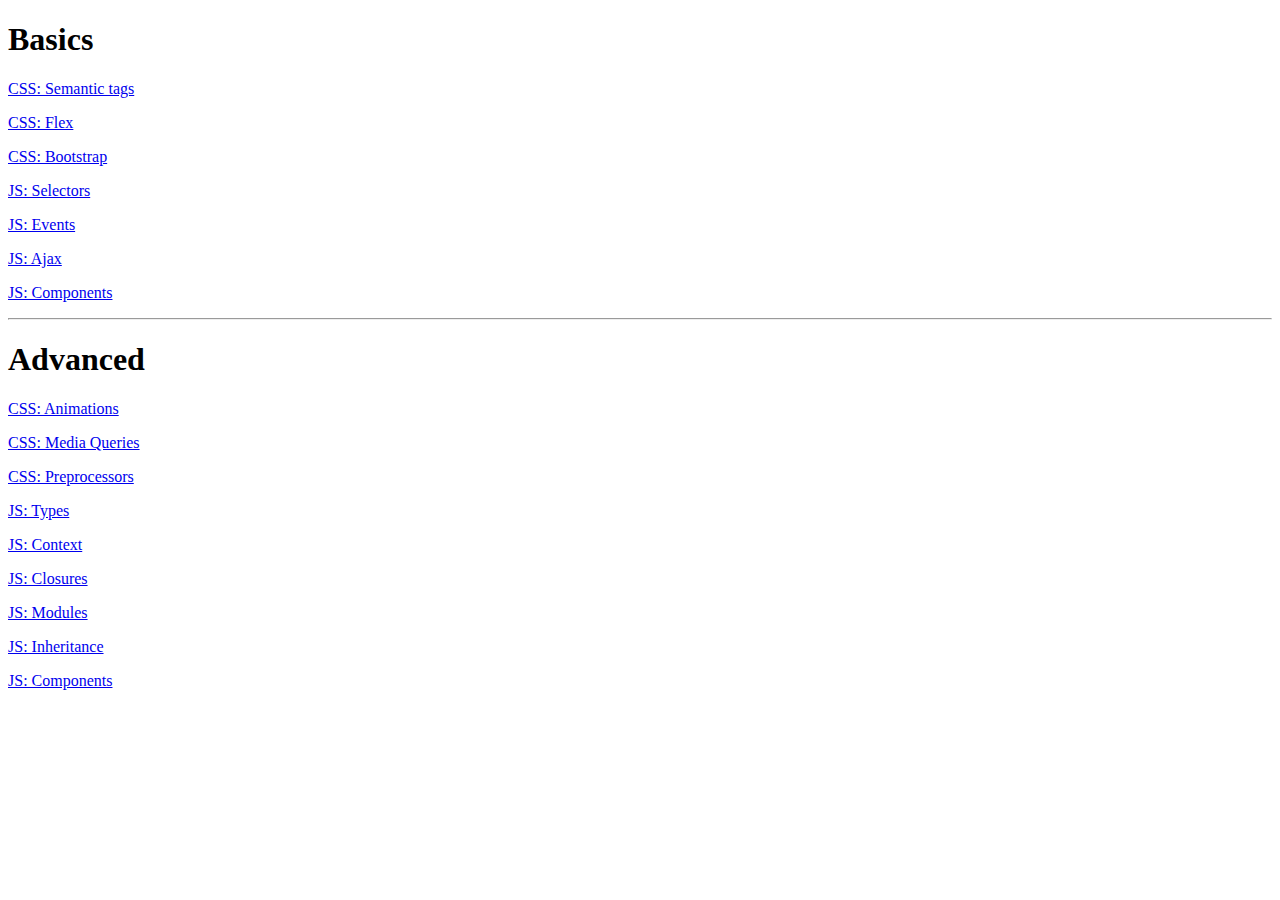
<file: index.html>
<!DOCTYPE html>
<html>
<head>
    <title>Javascript</title>
</head>
<body>
    <h1>Basics</h1>

    <p><a href="basics/semantic/index.html">CSS: Semantic tags</a></p>
    <p><a href="basics/flex/index.html">CSS: Flex</a></p>
    <p><a href="basics/bootstrap/index.html">CSS: Bootstrap</a></p>
    <p><a href="basics/selectors/index.html">JS: Selectors</a></p>
    <p><a href="basics/events/index.html">JS: Events</a></p>
    <p><a href="basics/ajax/index.html">JS: Ajax</a></p>
    <p><a href="basics/modal/index.html">JS: Components</a></p>
    <hr>

    <h1>Advanced</h1>
    <p><a href="advanced/css-transitions/index.html">CSS: Animations</a></p>
    <p><a href="advanced/media-queries/index.html">CSS: Media Queries</a></p>
    <p><a href="advanced/preprocessors/index.html">CSS: Preprocessors</a></p>
    <p><a href="advanced/types/index.html">JS: Types</a></p>
    <p><a href="advanced/context/index.html">JS: Context</a></p>
    <p><a href="advanced/closures/index.html">JS: Closures</a></p>
    <p><a href="advanced/modules/index.html">JS: Modules</a></p>
    <p><a href="advanced/inheritance/index.html">JS: Inheritance</a></p>
    <p><a href="advanced/actioning/index.html">JS: Components</a></p>

</body>
</html>
</file>
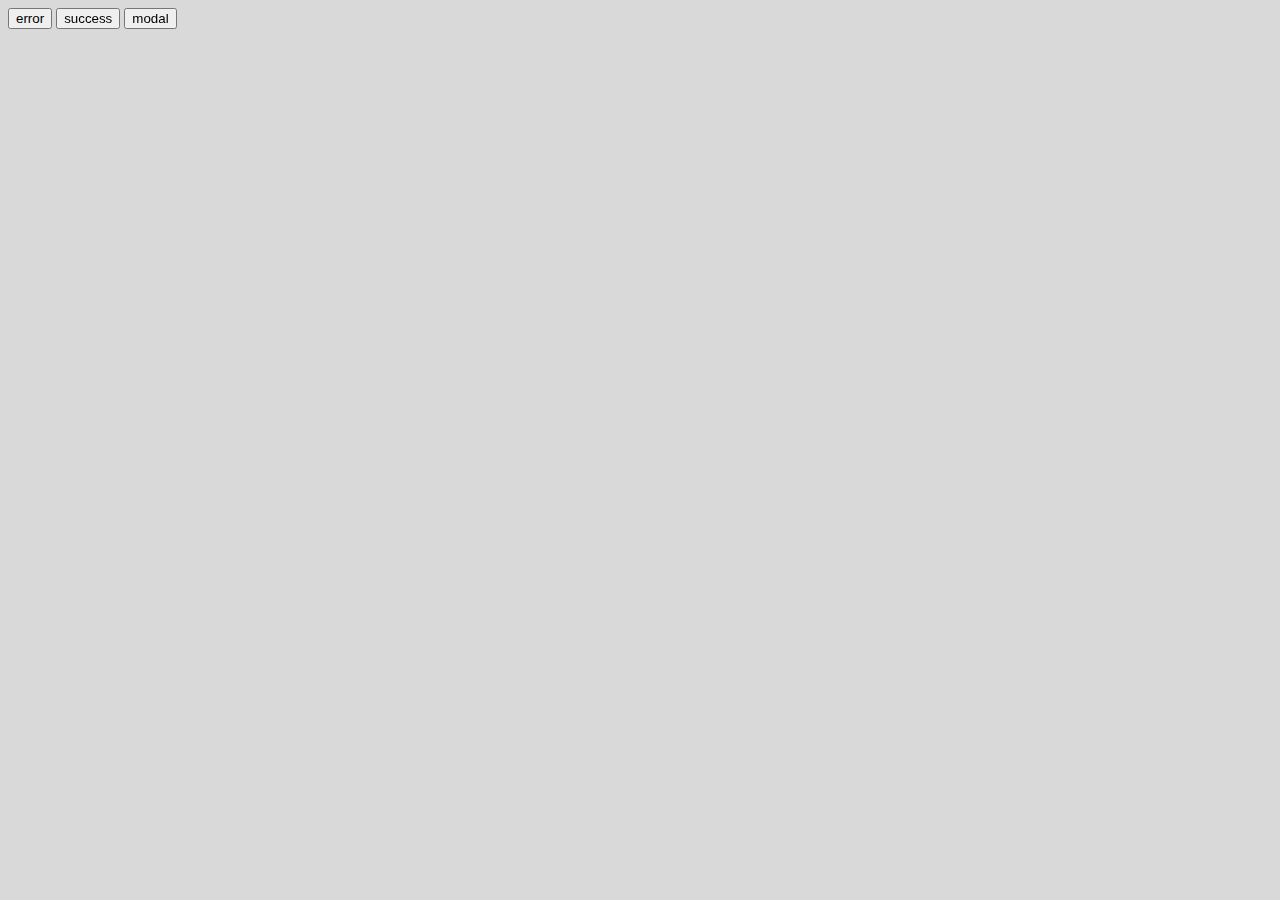
<file: advanced/actioning/index.html>
<!DOCTYPE html>
<html>
<head>
    <link rel="stylesheet" type="text/css" href="style/main.css">
    <script type="application/javascript" src="js/utils.js"></script>
    <script type="application/javascript" src="js/rpComponent.js"></script>
    <script type="application/javascript" src="js/error.js"></script>
    <script type="application/javascript" src="js/success.js"></script>
    <script type="application/javascript" src="js/modal.js"></script>
    <title>Getting everything together</title>
</head>

<body>
    <div class="component modal"></div>
    <div class="component success"></div>
    <div class="component error"></div>


    <!--<div class="rp-modal">-->
        <!--<h2>Modal Window</h2>-->
        <!--<p>Lorem ipsum...</p>-->
    <!--</div>-->

    <input type="button" value="error" id="error">
    <input type="button" value="success" id="success">
    <input type="button" value="modal" id="modal">
    <script>
        var error = new itechart.error(".component.error"),
            success = new itechart.success(".component.success"),
            modal = new itechart.modal(".component.modal", "header", "do you really confirm the action?", function(){
                alert("confirmed!");
                modal.hide(true);
            });

        document.getElementById("error").onclick = function(){
            error.flash("error", "important message, describing the essence of the issue");
        };

        document.getElementById("success").onclick = function(){
            success.flash("success", "cheerful message, congratulating you with success");
        };

        document.getElementById("modal").onclick = function(){
            modal.show();
        };
    </script>
</body>
</html>
</file>
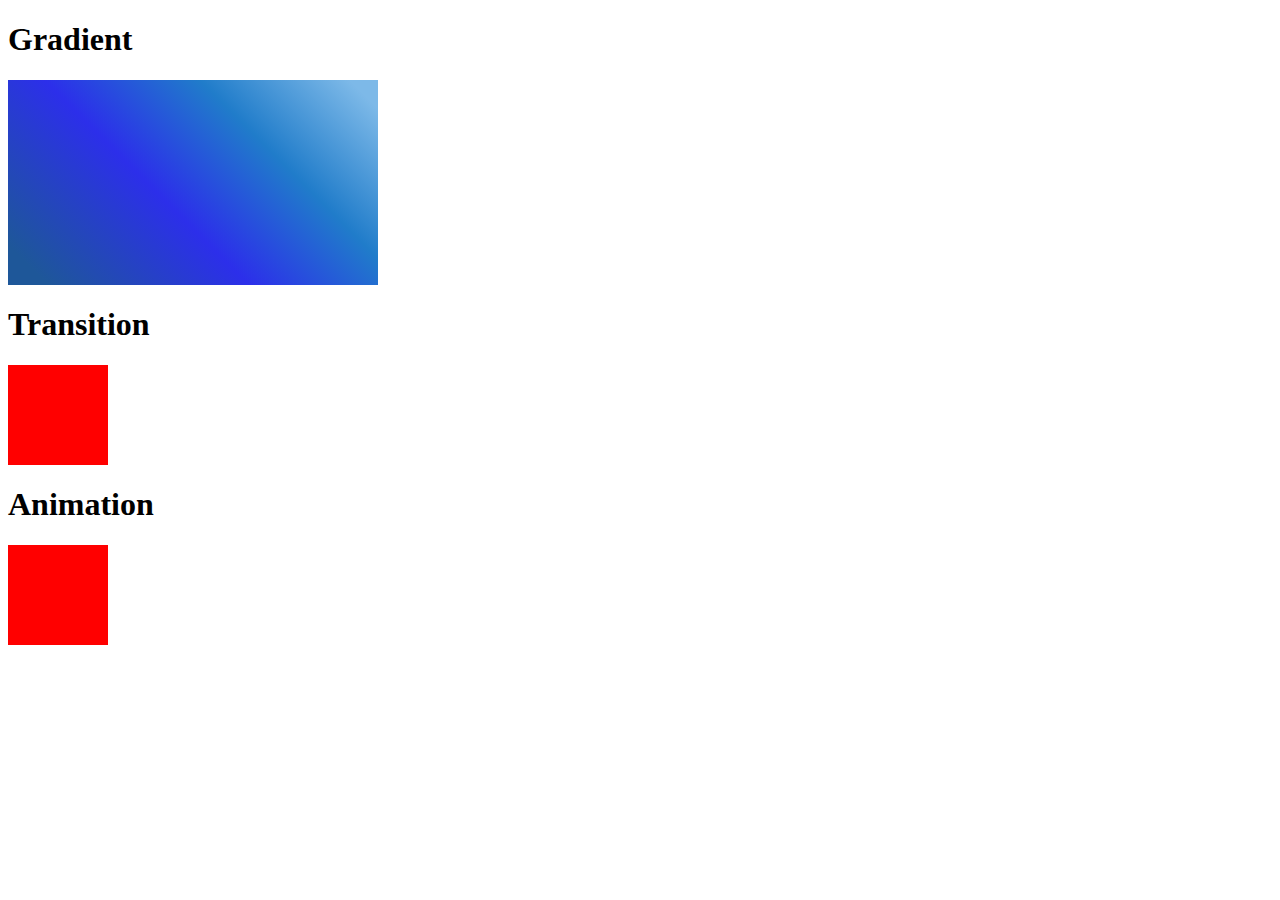
<file: advanced/css-transitions/index.html>
<!DOCTYPE html>
<html lang="en">
<head>
    <meta charset="UTF-8">
    <title>Css 3 Animations</title>
    <link rel="stylesheet" href="styles/main.css">
</head>

<body>
    <h1>Gradient</h1>
    <div class="gradient"></div>
    <h1>Transition</h1>
    <div class="transition"></div>
    <h1>Animation</h1>
    <div class="animation"></div>
</body>

</html>
</file>
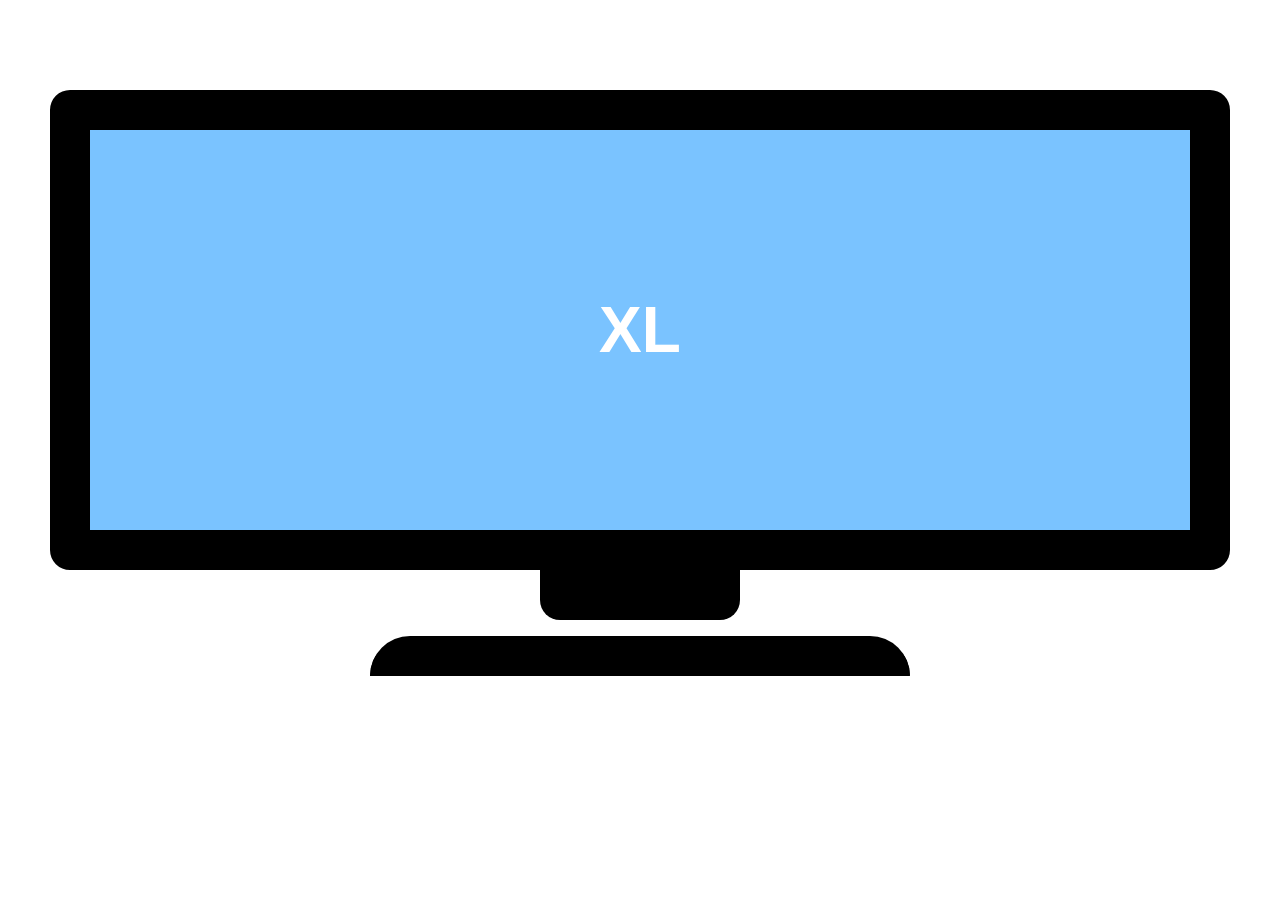
<file: advanced/media-queries/index.html>
<!DOCTYPE html>
<html lang="en">
<head>
    <meta charset="UTF-8">
    <title>Title</title>
    <link rel="stylesheet" href="styles/main.css">
</head>
<body>

    <div class="display">
        <div class="text"></div>
    </div>

    <div class="step"></div>

    <div class="stand">
        <div class="decorative"></div>
    </div>

</body>
</html>
</file>
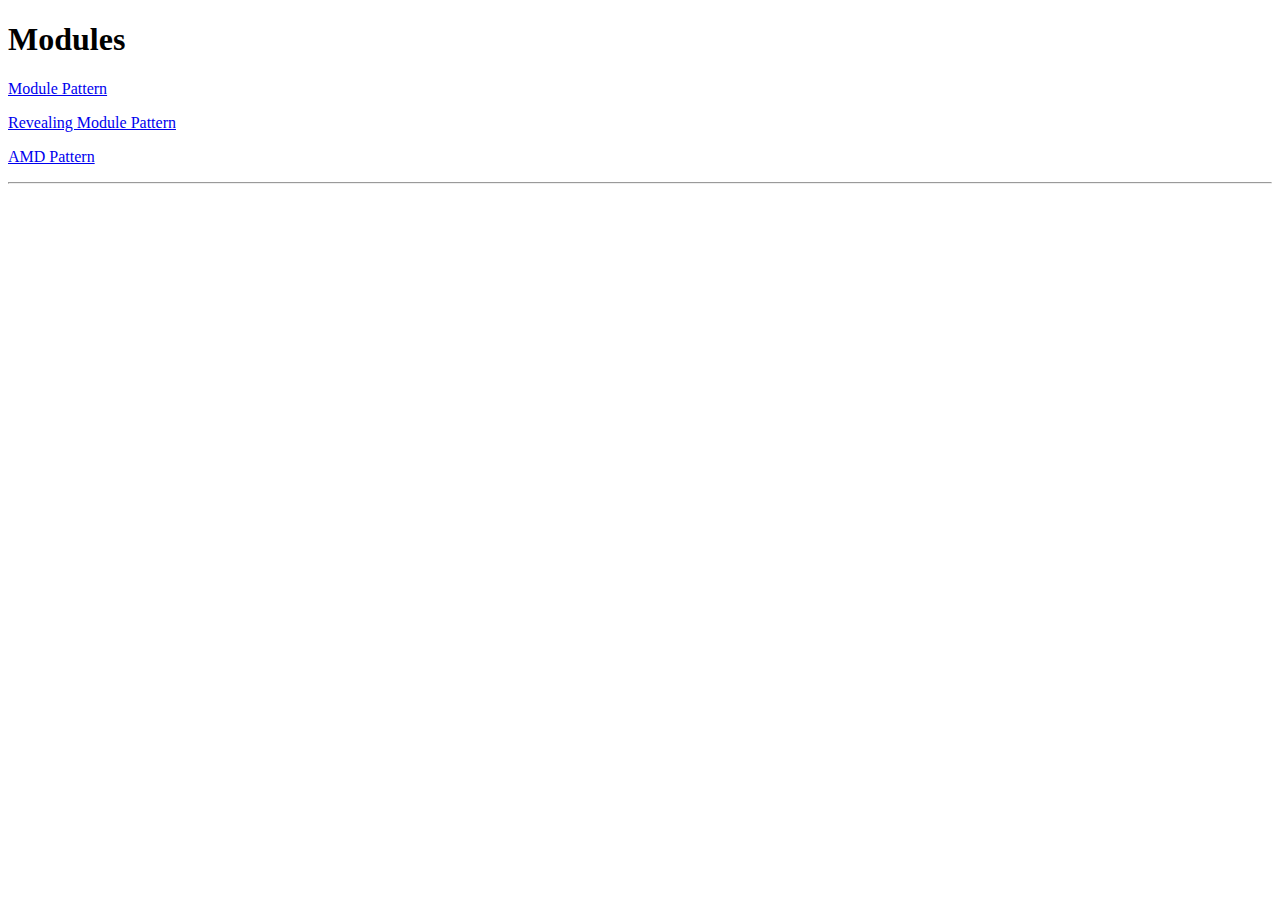
<file: advanced/modules/index.html>
<!DOCTYPE html>
<html lang="en">
<head>
    <meta charset="UTF-8">
    <title>Modules</title>
</head>
<body>
<h1>Modules</h1>

<p><a href="module/index.html">Module Pattern</a></p>
<p><a href="revealing/index.html">Revealing Module Pattern</a></p>
<p><a href="amd/index.html">AMD Pattern</a></p>
<hr>
</body>
</html>
</file>
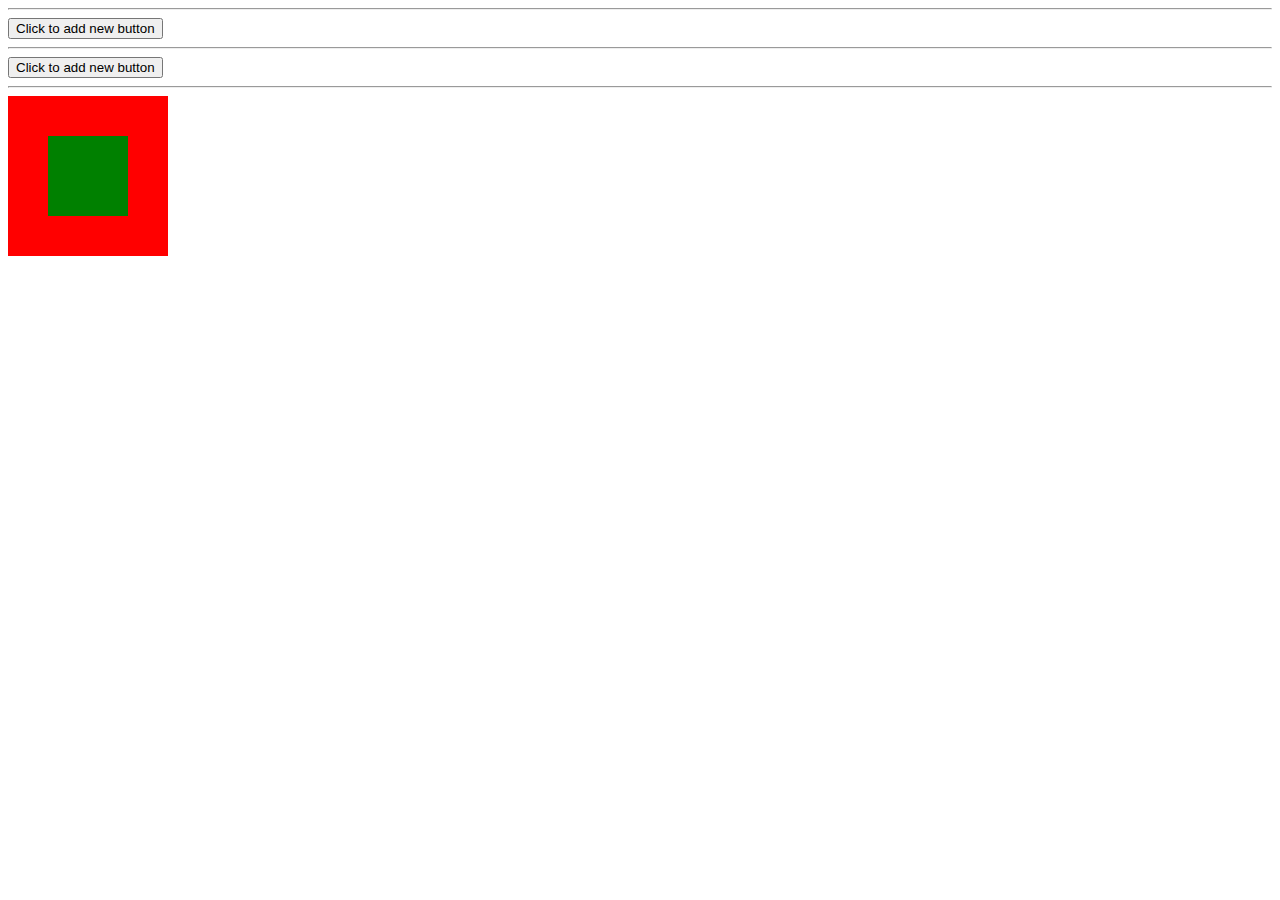
<file: basics/events/index.html>
<!DOCTYPE html>
<html>
<head>
    <title>Selectors</title>
    <script src="js/events.js"></script>
</head>

<body>
	
	<hr>
	<div class="rpContainer1">
		<button class="rpButton">Click to add new button</button>
	</div>
	<hr>
	<div class="rpContainer2">
		<button class="rpButton">Click to add new button</button>
	</div>
	<hr>

    <div style="padding: 40px; background: red; width: 80px;" class="rpContainer3">
        <div style="padding: 40px; background: green" class="rpContainer4"></div>
    </div>

</body>
</html>
</file>
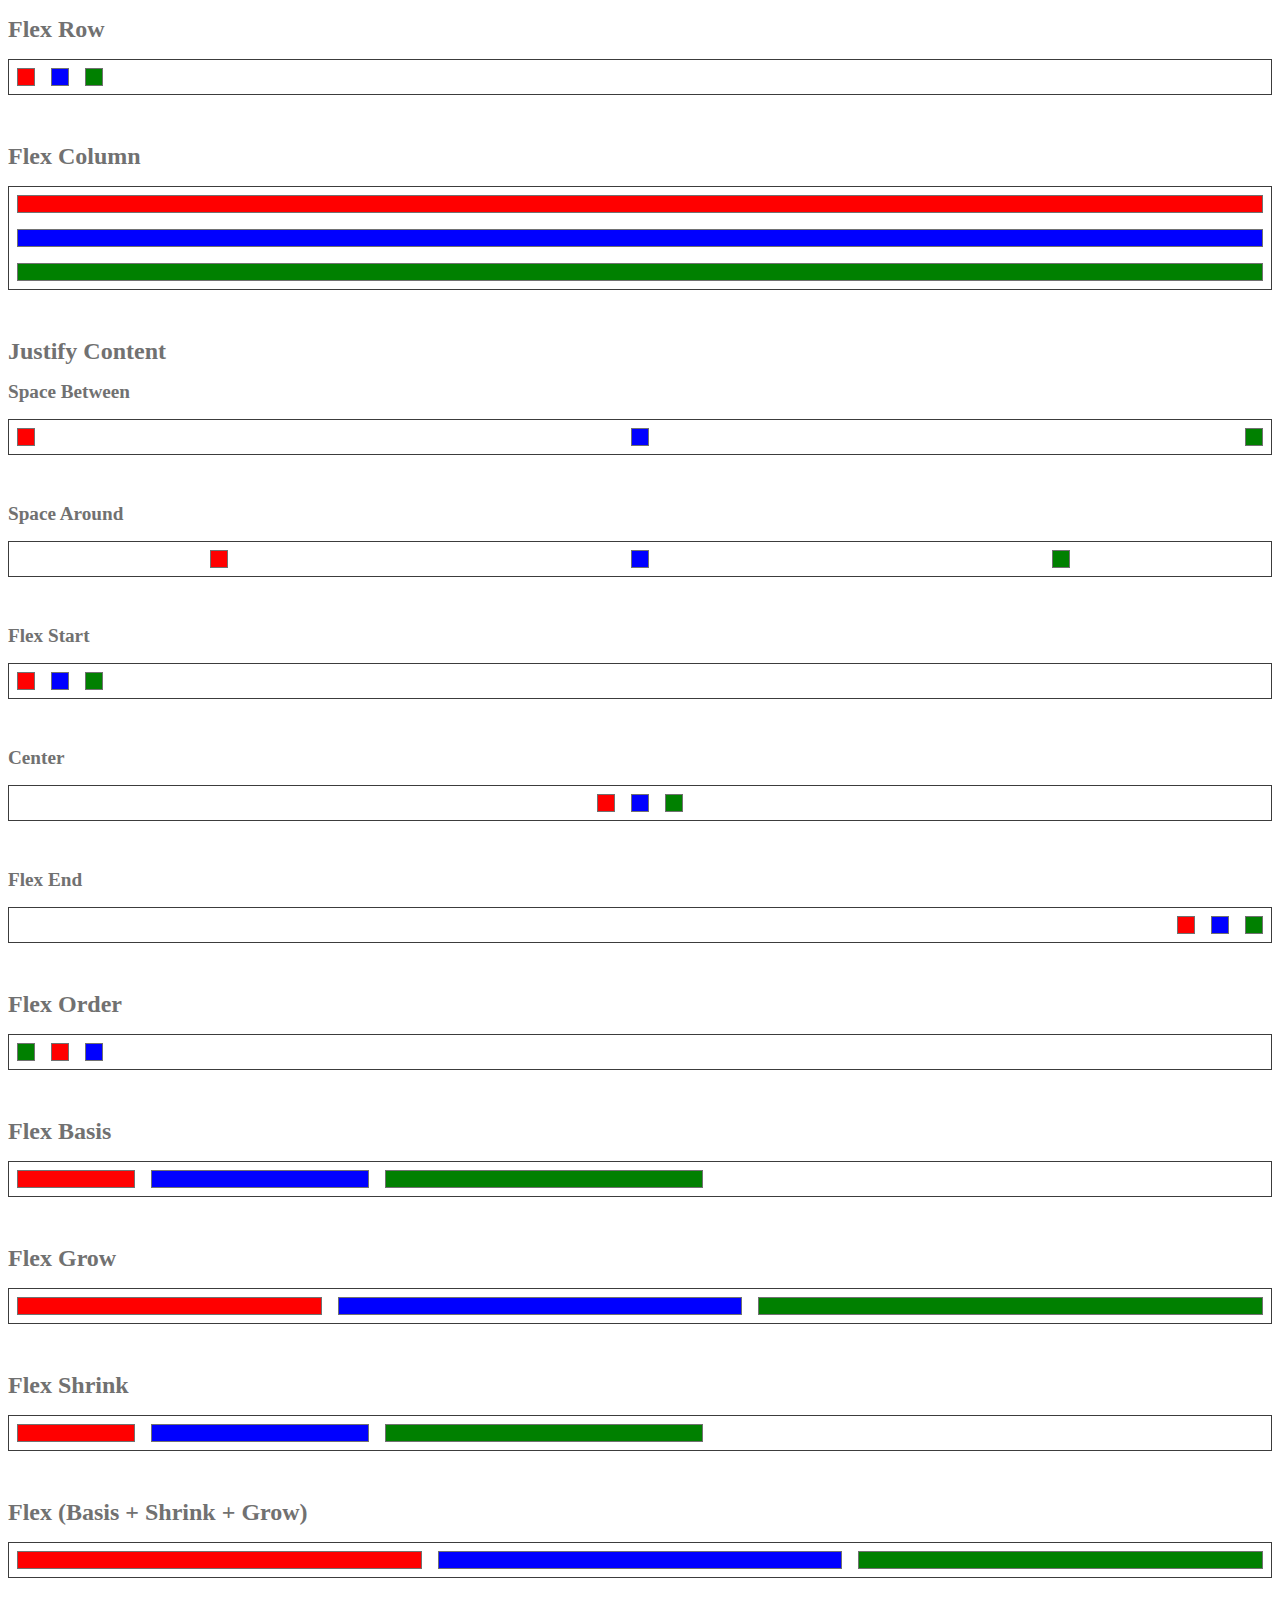
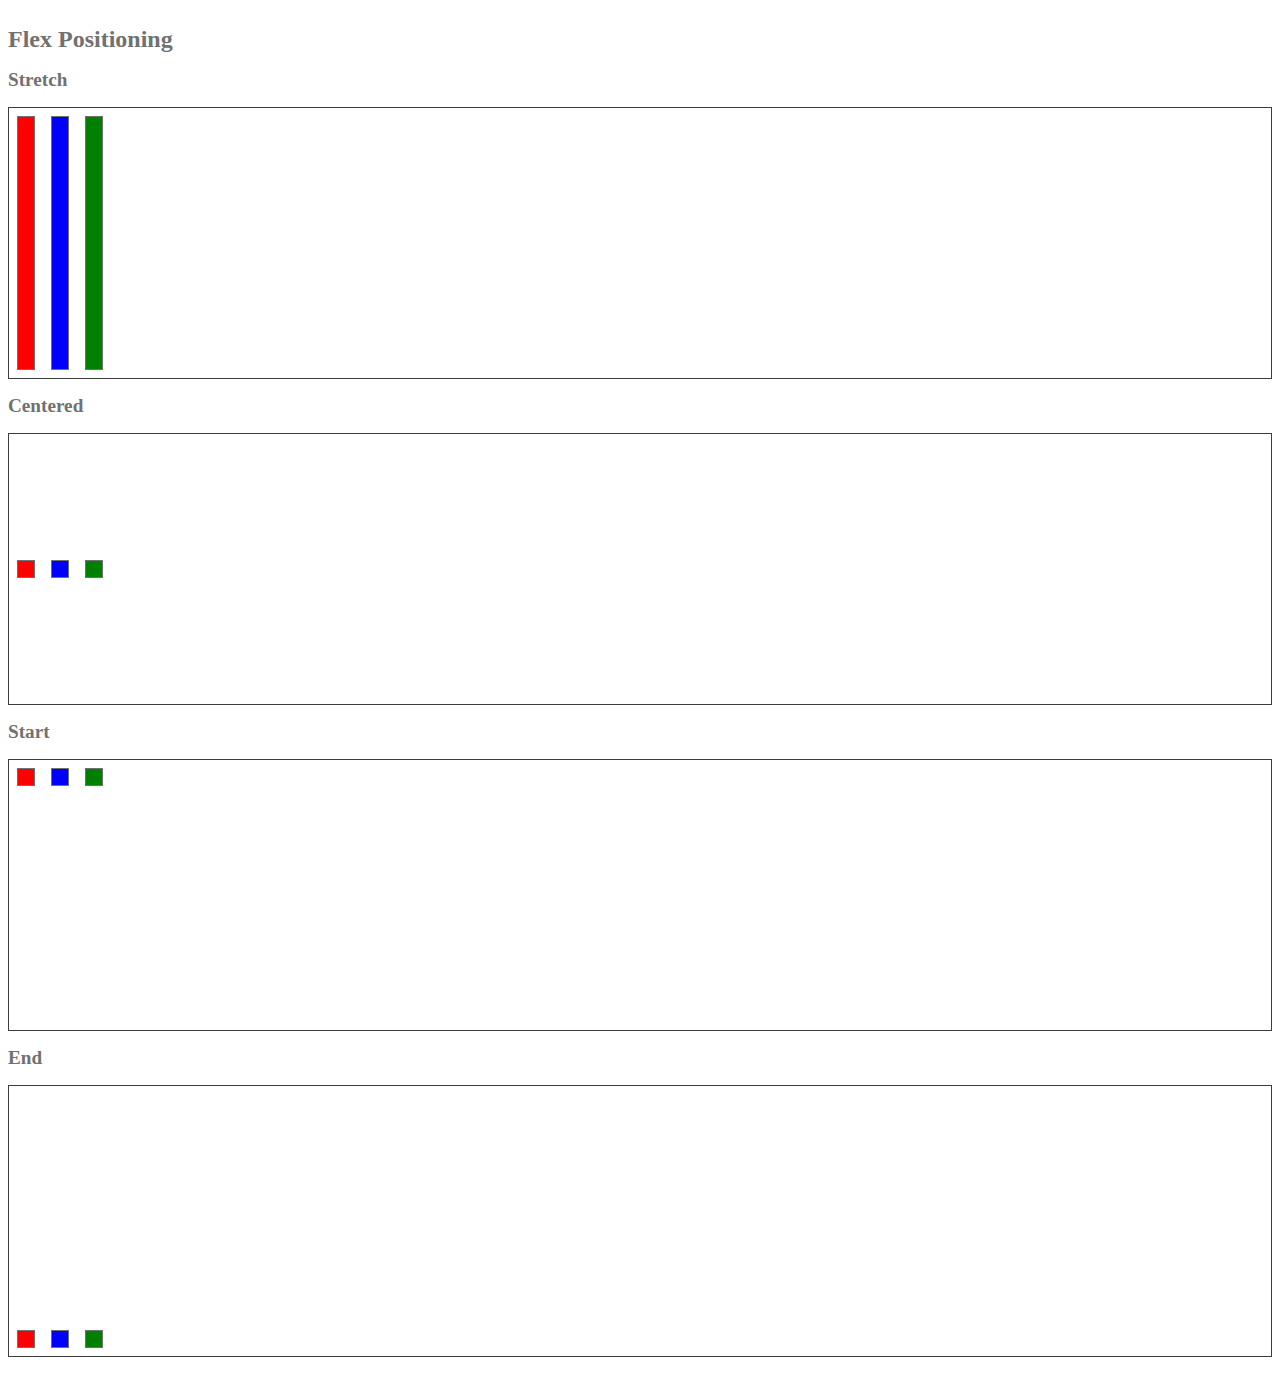
<file: basics/flex/index.html>
<!DOCTYPE html>
<html lang="en">
<head>
    <meta charset="UTF-8">
    <link rel="stylesheet" href="styles/main.css">
    <title>FlexBox</title>
</head>
<body>
    <h1>Flex Row</h1>
    <div class="flex">
        <div class="item red"></div>
        <div class="item blue"></div>
        <div class="item green"></div>
    </div>

    <h1>Flex Column</h1>
    <div class="flex column">
        <div class="item red"></div>
        <div class="item blue"></div>
        <div class="item green"></div>
    </div>
    
    <h1>Justify Content</h1>
    <h2>Space Between</h2>
    <div class="flex justify space-between">
        <div class="item red"></div>
        <div class="item blue"></div>
        <div class="item green"></div>
    </div>

    <h2>Space Around</h2>
    <div class="flex justify space-around">
        <div class="item red"></div>
        <div class="item blue"></div>
        <div class="item green"></div>
    </div>

    <h2>Flex Start</h2>
    <div class="flex justify start">
        <div class="item red"></div>
        <div class="item blue"></div>
        <div class="item green"></div>
    </div>

    <h2>Center</h2>
    <div class="flex justify center">
        <div class="item red"></div>
        <div class="item blue"></div>
        <div class="item green"></div>
    </div>

    <h2>Flex End</h2>
    <div class="flex justify flex-end">
        <div class="item red"></div>
        <div class="item blue"></div>
        <div class="item green"></div>
    </div>

    <h1>Flex Order</h1>
    <div class="flex">
        <div class="item red order-2"></div>
        <div class="item blue order-3"></div>
        <div class="item green order-1"></div>
    </div>

    <h1>Flex Basis</h1>
    <div class="flex">
        <div class="item red basis-100"></div>
        <div class="item blue basis-200"></div>
        <div class="item green basis-300"></div>
    </div>

    <h1>Flex Grow</h1>
    <div class="flex">
        <div class="item red basis-100 grow-1"></div>
        <div class="item blue basis-200 grow-1"></div>
        <div class="item green basis-300 grow-1"></div>
    </div>

    <h1>Flex Shrink</h1>
    <div class="flex">
        <div class="item red basis-100 shrink-0"></div>
        <div class="item blue basis-200 shrink-1"></div>
        <div class="item green basis-300 shrink-2"></div>
    </div>

    <h1>Flex (Basis + Shrink + Grow)</h1>
    <div class="flex">
        <div class="item red flex-1-1-100"></div>
        <div class="item blue flex-1-1-100"></div>
        <div class="item green flex-1-1-100"></div>
    </div>

    <h1>Flex Positioning</h1>
    <h2>Stretch</h2>
    <div class="flex items stretch">
        <div class="item red"></div>
        <div class="item blue"></div>
        <div class="item green"></div>
    </div>

    <h2>Centered</h2>
    <div class="flex items centered">
        <div class="item red"></div>
        <div class="item blue"></div>
        <div class="item green"></div>
    </div>

    <h2>Start</h2>
    <div class="flex items start">
        <div class="item red"></div>
        <div class="item blue"></div>
        <div class="item green"></div>
    </div>

    <h2>End</h2>
    <div class="flex items end">
        <div class="item red"></div>
        <div class="item blue"></div>
        <div class="item green"></div>
    </div>
</body>
</html>
</file>
<file: advanced/actioning/style/main.css>
body {
    background: rgba(217,217,217,1.0);
}

.rp-component.rp-error,
.rp-component.rp-success {
    right: 10px;
    top: 10px;
    color: white;
    width: 400px;
    float: right;
}

.rp-component.rp-error {
    border: 1px solid red;
    background-color: rgba(255,0,0,0.7);
}

.rp-component.rp-success {
    border: 1px solid green;
    background-color: rgba(0,255,0,0.7);
}

.rp-component.rp-error .rp-close,
.rp-component.rp-success .rp-close,
.rp-component.rp-error h2,
.rp-component.rp-success h2,
.rp-component.rp-error .rp-content,
.rp-component.rp-success .rp-content {
    color: white;
}

.rp-component.rp-modal {
    margin: auto;
    top: 0;
    right: 0;
    bottom: 0;
    left: 0;
    margin: auto;
    padding: 20px;
    width: 500px;
    height: 200px;
}

.rp-component.rp-modal .rp-content {
    height: 110px;
}
.rp-button {
    float: right;
    margin: 0.1em;
    width: 70px;
    height: 30px;
}
.rp-component h2 {
    color: #232323;
    text-transform: uppercase;
    font: 1.6em Helvetica, Verdana, sans-serif;
    margin: 0;
}

.rp-component p {
    color: #444;
    text-align: left;
    font: 13px/1.8 Georgia, Times, sans-serif;
}

.rp-component .rp-close {
    font-family: Verdana, Geneva, sans-serif;
    position: absolute;
    top: 0;
    right: 5px;
    cursor: pointer;
    color: grey;
}

.rp-component .rp-close:hover {
    opacity: 0.7;
    -ms-filter: "progid:DXImageTransform.Microsoft.Alpha(Opacity=0.7)";
    filter: alpha(opacity=0.7);
}

.rp-component {
    padding: 0.6em;
    margin: 1em;
    position: fixed;
    background: rgba(255,255,255,0.7);
    opacity: 0;
    -ms-filter: "progid:DXImageTransform.Microsoft.Alpha(Opacity=0)";
    filter: alpha(opacity=0);
    z-index: -100;
    -webkit-box-shadow: 3px 3px 3px rgba(0,0,0,0.1);
    box-shadow: 3px 3px 3px rgba(0,0,0,0.1);
    -webkit-transition: opacity 0.2s ease;
    -moz-transition: opacity 0.2s ease;
    -o-transition: opacity 0.2s ease;
    transition: opacity 0.2s ease;
    border: 1px solid gainsboro;
}

.rp-component.rp-visible {
    opacity: 1!important;
    z-index: 1!important;
}

.rp-hidden {
    display: none!important;
    visibility: hidden!important;
}
</file>
<file: advanced/css-transitions/styles/main.css>
.gradient {
    background: #1e5799; /* Old browsers */
    background: linear-gradient(45deg, #1e5799 7%, #2c2fea 42%, #207cca 69%, #7db9e8 95%);
    width: 370px;
    height: 205px;
}

.transition {
    width: 100px;
    height: 100px;
    background: red;

    transition-property: border-radius, background-color;
    transition-duration: 1s, 3s;
    transition-timing-function: linear, ease-in-out;
    transition-delay: 1s;
}

.transition:hover {
    border-radius: 50px;
    background-color: blue;
}

.animation {
    width: 100px;
    height: 100px;
    background: red;
    position: relative;
    animation: animation 5s infinite;
}

@keyframes animation {
    0% {
        background: red;
        left: 0;
        top: 0;
    }
    25% {
        background: yellow;
        left: 200px;
        top: 0;
    }
    50% {
        background: blue;
        left: 200px;
        top: 200px;
    }
    75% {
        background: green;
        left: 0;
        top: 200px;
    }
    100% {
        background: red;
        left: 0;
        top: 0;
    }
}
</file>
<file: advanced/media-queries/styles/main.css>
.display {
    margin: 10vh auto;
    border-color: #000;
    background-color: #7AC3FF;
    display: flex;

    transition-property: border-radius, width, height;
    transition-duration: 500ms;
    transition-timing-function: linear;
}

.text {
    align-self: center;
    margin: auto;
}

.step,
.stand {
    display: none;
    transition-property: border-radius, width, height;
    transition-duration: 500ms;
    transition-timing-function: linear;
}

.text:before {
    color: white;
    font-family: Arial, serif;
    font-size: 4rem;
    font-weight: bold;
}

@media screen and (min-width: 1200px) {

    .display {
        width: 1100px;
        height: 400px;
        border: 40px solid;
        border-radius: 20px;
        margin-bottom: 0;
    }

    .text:before {
        content: 'XL';
    }

    .step {
        width: 200px;
        height: 50px;
        background-color: black;
        margin: 0 auto;
        border-bottom-right-radius: 20px;
        border-bottom-left-radius: 20px;
        display: block;
    }

    .stand {
        border: 20px solid;
        width: 500px;
        border-top-right-radius: 40px;
        border-top-left-radius: 40px;
        margin: 1rem auto;
        display: block;
    }
}

@media screen and (min-width: 992px) and (max-width: 1199px) {
    .display {
        width: 800px;
        height: 350px;
        border: 35px solid;
        border-radius: 30px;
        margin-bottom: 1rem;
    }

    .stand {
        display: block;
        width: 900px;
        margin: 0 auto;
        border-radius: 20px 20px 40px 40px;
        border: 20px solid;
        background-color: black;
    }

    .decorative {
        border: 10px solid white;
        border-radius: 10px;
        width: 100px;
        margin: 0 auto;
    }

    .text:before {
        content: 'LG';
    }
}

@media screen and (min-width: 768px) and (max-width: 991px) {
    .display {
        width: 500px;
        height: 600px;
        border: 30px solid;
        border-bottom: none;
        margin-bottom: 0;
        border-radius: 20px 20px 0 0;
    }

    .stand {
        width: 500px;
        background-color: black;
        border: 30px solid;
        margin: 0 auto;
        display: block;
        border-radius: 0 0 20px 20px;
    }

    .decorative {
        border: 15px solid white;
        border-radius: 15px;
        width: 0;
        margin: 0 auto;
    }


    .text:before {
        content: 'MD';
    }
}

@media screen and (min-width: 576px) and (max-width: 767px) {
    .display {
        width: 300px;
        height: 500px;
        border: 25px solid;
        border-bottom: none;
        margin-bottom: 0;
        border-radius: 20px 20px 0 0;
    }

    .stand {
        width: 300px;
        background-color: black;
        border: 25px solid;
        margin: 0 auto;
        display: block;
        border-radius: 0 0 20px 20px;
    }

    .decorative {
        border: 15px solid white;
        border-radius: 15px;
        width: 0;
        margin: 0 auto;
    }

    .text:before {
        content: 'SM';
    }
}

@media screen and (max-width: 575px){
    .display {
        width: 200px;
        height: 350px;
        border: 25px solid;
        border-bottom: none;
        margin-bottom: 0;
        border-radius: 20px 20px 0 0;
    }

    .stand {
        width: 200px;
        background-color: black;
        border: 25px solid;
        margin: 0 auto;
        display: block;
        border-radius: 0 0 20px 20px;
    }

    .decorative {
        border: 8px solid white;
        border-radius: 6px;
        width: 30px;
        margin: 0 auto;
    }

    .text:before {
        content: 'XS';
    }
}
</file>
<file: basics/flex/styles/main.css>
h1 {
    font-size: 1.5rem;
}

h2 {
    font-size: 1.2rem;
}

h1, h2 {
    color: #717171;
}

.flex {
    display: flex;
    border: 1px solid #3c3c3c;
    margin-bottom: 3rem;
}

.flex.column {
    flex-direction: column;
}

.flex.justify.flex-start {
    justify-content: flex-start;
}

.flex.justify.space-between {
    justify-content: space-between;
}

.flex.justify.space-around {
    justify-content: space-around;
}

.flex.justify.flex-end {
    justify-content: flex-end;
}

.flex.justify.center {
    justify-content: center;
}

.flex.items {
    height: 30vh;
    margin-bottom: 1rem;
}

.flex.items.centered {
    align-items: center;
}

.flex.items.start {
    align-items: flex-start;
}

.flex.items.end {
    align-items: flex-end;
}

.item {
    border: 1px solid #717171;
    padding: 0.5rem;
    margin: 0.5rem;
}

.red {
    background-color: red;
}

.blue {
    background-color: blue;
}

.green {
    background-color: green;
}

.order-2 {
    order: 2;
}

.order-3 {
    order: 3;
}

.order-1 {
    order: 1;
}

.basis-100 {
    flex-basis: 100px;
}

.basis-200 {
    flex-basis: 200px;
}

.basis-300 {
    flex-basis: 300px;
}

.grow-1 {
    flex-grow: 1;
}

.shrink-0 {
    flex-shrink: 0;
}

.shrink-1 {
    flex-shrink: 1;
}

.shrink-2 {
    flex-shrink: 2;
}

.flex-1-1-100 {
    flex: 1 1 100px;
}
</file>
